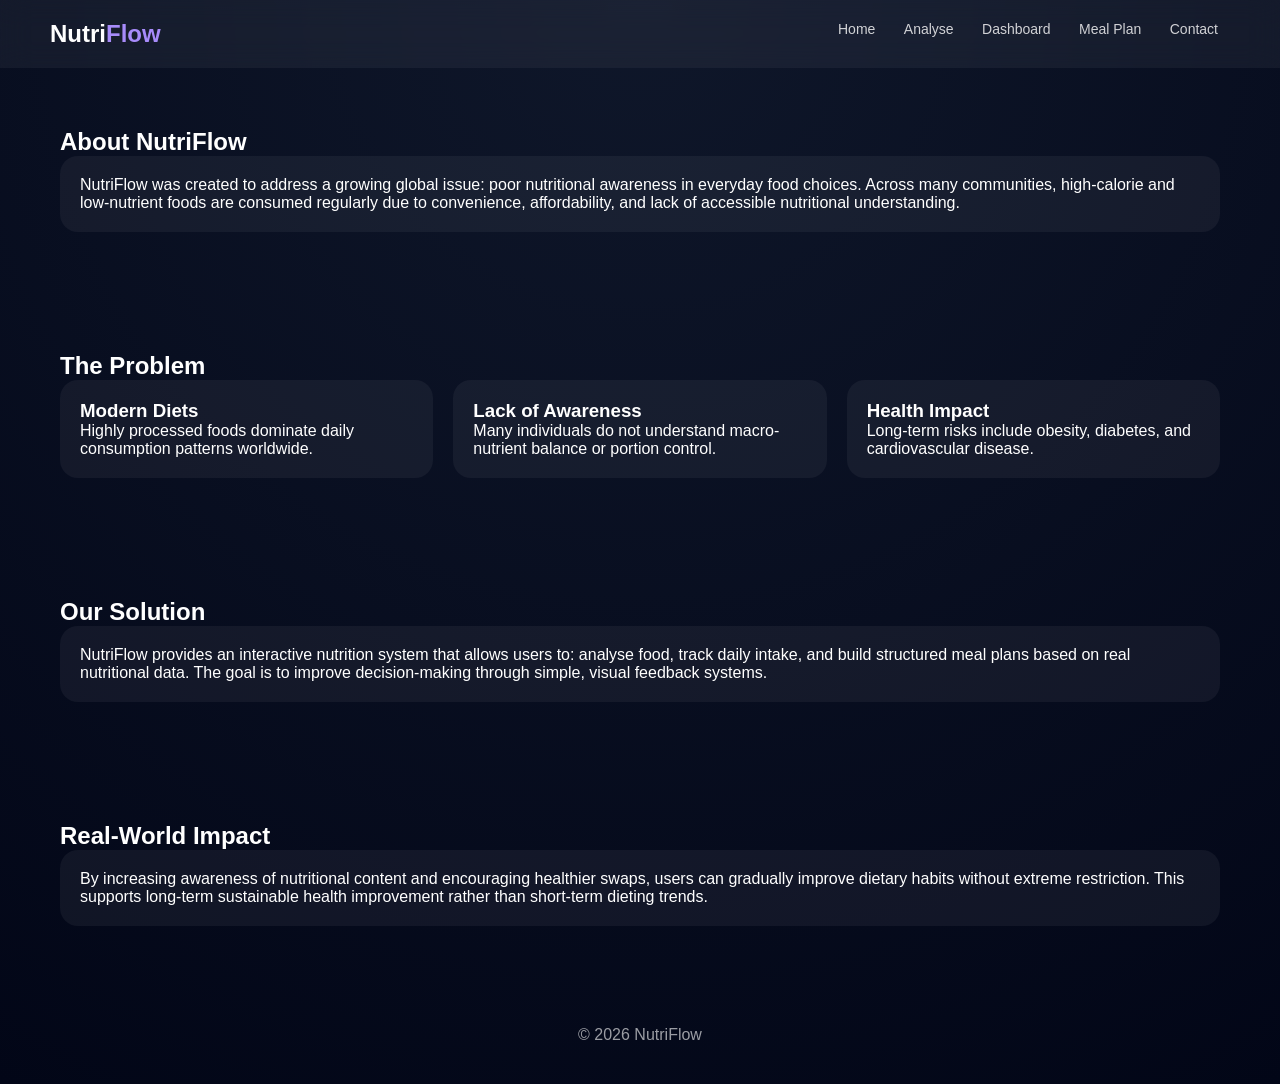
<file: about.html>
<!DOCTYPE html>
<html>
<head>
  <title>About NutriFlow</title>
  <link rel="stylesheet" href="style.css">
</head>

<body>

<div class="navbar">
  <div class="logo">Nutri<span>Flow</span></div>
  <div>
    <a href="index.html">Home</a>
    <a href="analyser.html">Analyse</a>
    <a href="dashboard.html">Dashboard</a>
    <a href="mealplanner.html">Meal Plan</a>
    <a href="contact.html">Contact</a>
  </div>
</div>

<section class="section">

  <h1>About NutriFlow</h1>

  <div class="card">
    <p>
      NutriFlow was created to address a growing global issue: poor nutritional awareness in everyday food choices.
      Across many communities, high-calorie and low-nutrient foods are consumed regularly due to convenience,
      affordability, and lack of accessible nutritional understanding.
    </p>
  </div>

</section>

<section class="section">

  <h2>The Problem</h2>

  <div class="grid">

    <div class="card">
      <h3>Modern Diets</h3>
      <p>Highly processed foods dominate daily consumption patterns worldwide.</p>
    </div>

    <div class="card">
      <h3>Lack of Awareness</h3>
      <p>Many individuals do not understand macro-nutrient balance or portion control.</p>
    </div>

    <div class="card">
      <h3>Health Impact</h3>
      <p>Long-term risks include obesity, diabetes, and cardiovascular disease.</p>
    </div>

  </div>

</section>

<section class="section">

  <h2>Our Solution</h2>

  <div class="card">
    <p>
      NutriFlow provides an interactive nutrition system that allows users to:
      analyse food, track daily intake, and build structured meal plans based on real nutritional data.
      The goal is to improve decision-making through simple, visual feedback systems.
    </p>
  </div>

</section>

<section class="section">

  <h2>Real-World Impact</h2>

  <div class="card">
    <p>
      By increasing awareness of nutritional content and encouraging healthier swaps,
      users can gradually improve dietary habits without extreme restriction.
      This supports long-term sustainable health improvement rather than short-term dieting trends.
    </p>
  </div>

</section>

<footer>
  © 2026 NutriFlow
</footer>

</body>
</html>
</file>
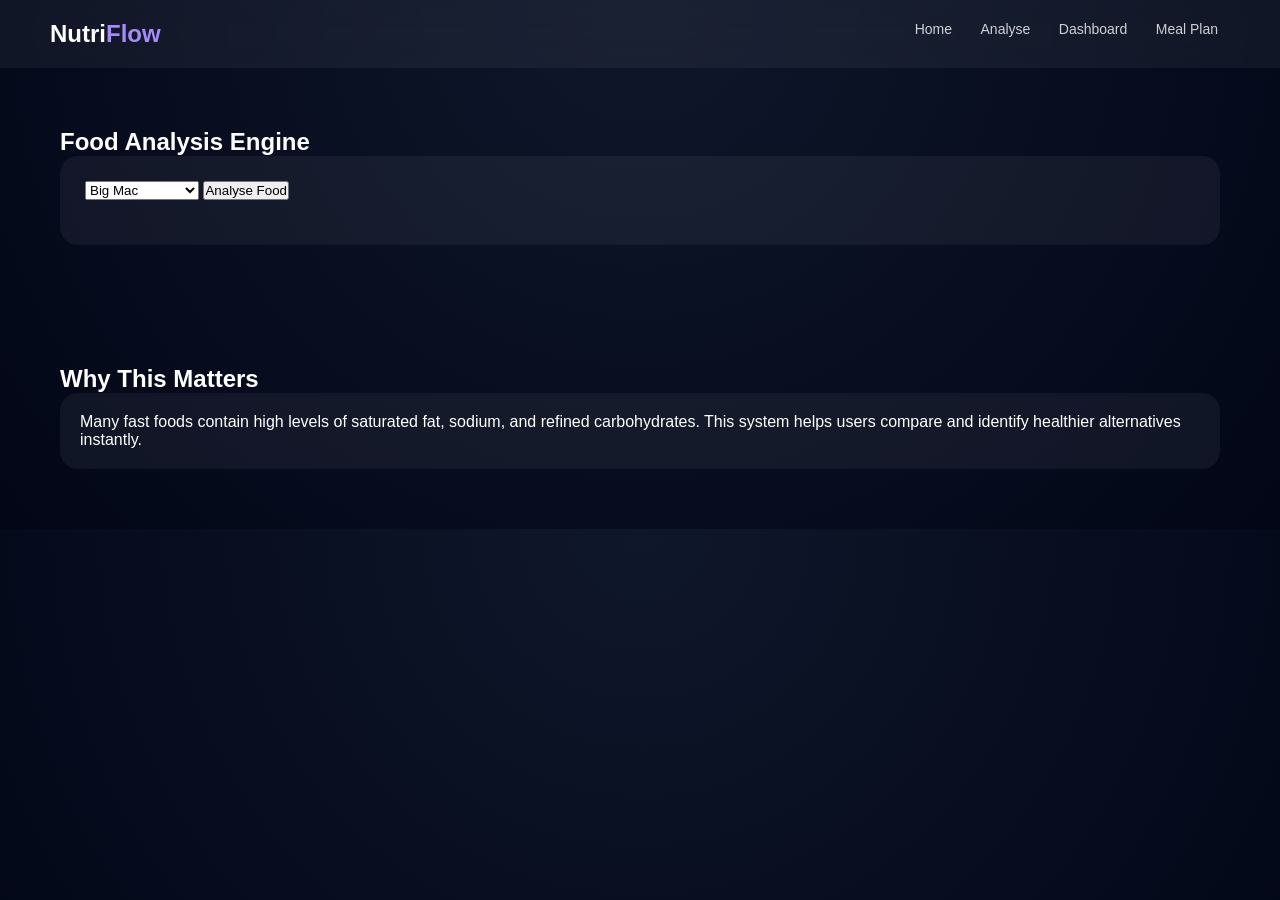
<file: analyser.html>
<!DOCTYPE html>
<html>
<head>
  <title>Food Analysis</title>
  <link rel="stylesheet" href="style.css">
</head>

<body>

<div class="navbar">
  <div class="logo">Nutri<span>Flow</span></div>
  <div>
    <a href="index.html">Home</a>
    <a href="analyser.html">Analyse</a>
    <a href="dashboard.html">Dashboard</a>
    <a href="mealplanner.html">Meal Plan</a>
  </div>
</div>

<section class="section">

  <h1>Food Analysis Engine</h1>

  <div class="box">

    <select id="foodSelect">
      <option>Big Mac</option>
      <option>Fries</option>
      <option>Chicken Burger</option>
      <option>Pizza</option>
      <option>Salad</option>
      <option>Protein Shake</option>
    </select>

    <button onclick="runAnalyse()">Analyse Food</button>

    <div id="result" style="margin-top:20px;"></div>

  </div>

</section>

<section class="section">
  <h2>Why This Matters</h2>

  <div class="card">
    <p>
      Many fast foods contain high levels of saturated fat, sodium, and refined carbohydrates.
      This system helps users compare and identify healthier alternatives instantly.
    </p>
  </div>
</section>

<script src="script.js"></script>

<script>
function runAnalyse() {
  let food = document.getElementById("foodSelect").value;
  let d = foods[food];

  let score = Math.max(1, 10 - Math.floor(d.cal / 100));

  let swap = d.cal > 400 ? "Try grilled or baked alternatives" : "Already a balanced choice";

  document.getElementById("result").innerHTML = `
    <div class="card">
      <h2>${food}</h2>
      <p>Calories: ${d.cal}</p>
      <p>Protein: ${d.pro}g</p>
      <p>Carbs: ${d.carb}g</p>
      <p>Fat: ${d.fat}g</p>

      <h3>Health Score: ${score}/10</h3>
      <p><b>Suggested Swap:</b> ${swap}</p>
    </div>
  `;
}
</script>

</body>
</html>
</file>
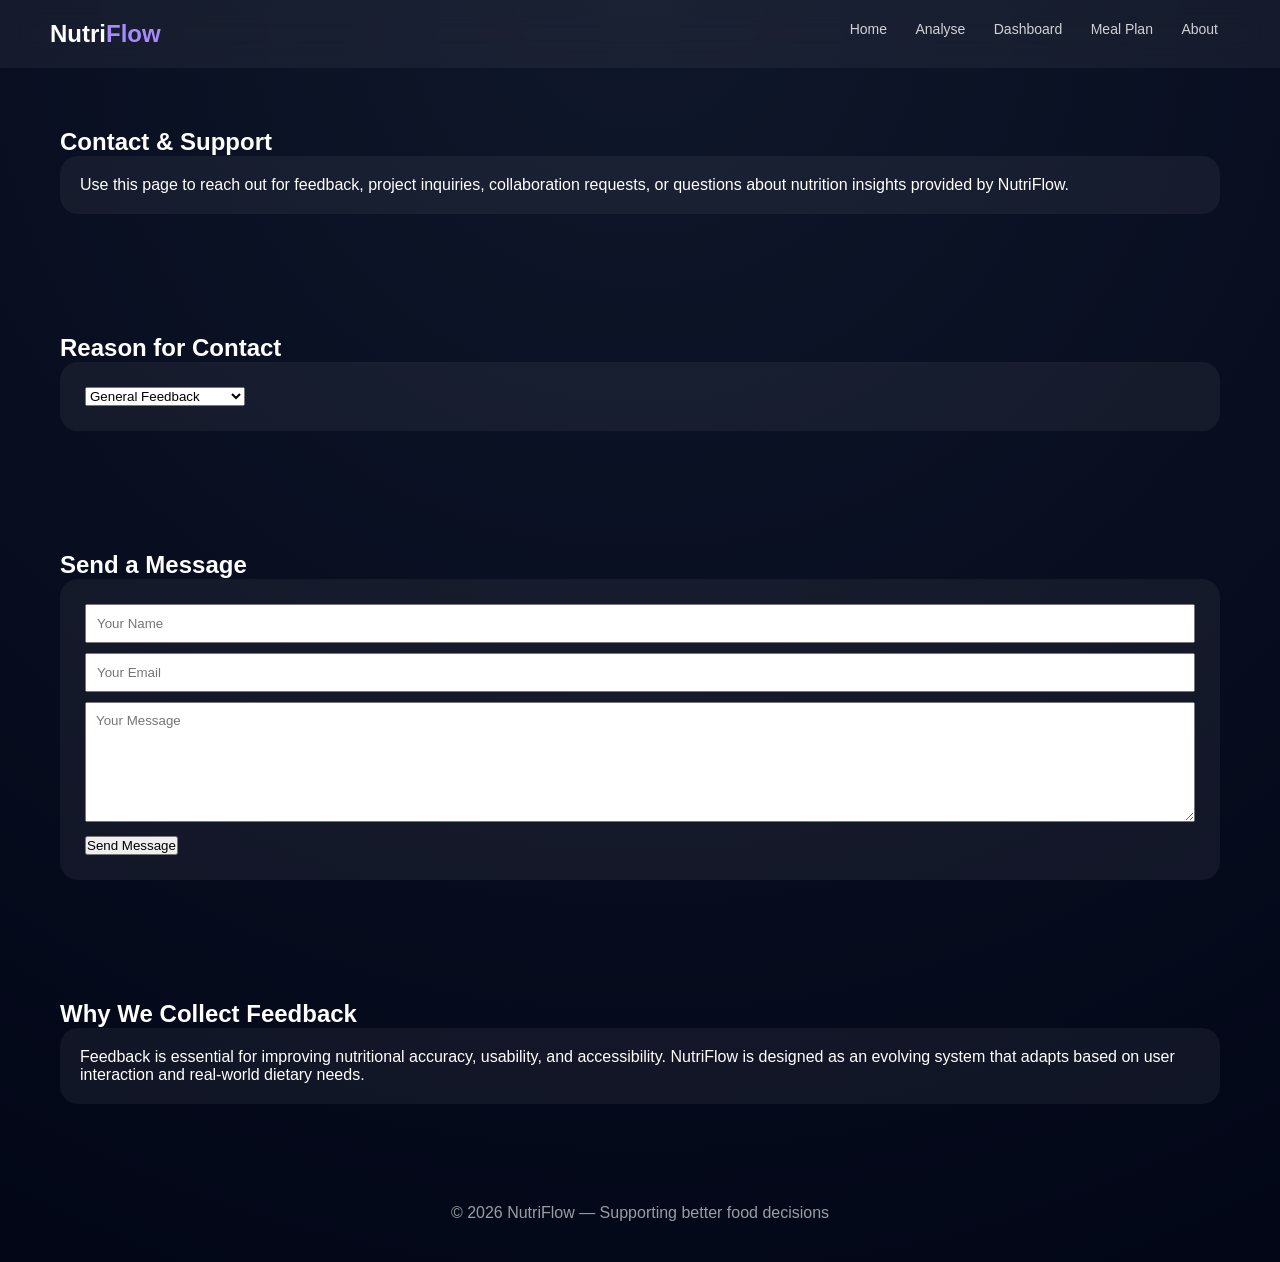
<file: contact.html>
<!DOCTYPE html>
<html>
<head>
  <title>Contact NutriFlow</title>
  <link rel="stylesheet" href="style.css">
</head>

<body>

<div class="navbar">
  <div class="logo">Nutri<span>Flow</span></div>
  <div>
    <a href="index.html">Home</a>
    <a href="analyser.html">Analyse</a>
    <a href="dashboard.html">Dashboard</a>
    <a href="mealplanner.html">Meal Plan</a>
    <a href="about.html">About</a>
  </div>
</div>

<section class="section">

  <h1>Contact & Support</h1>

  <div class="card">
    <p>
      Use this page to reach out for feedback, project inquiries, collaboration requests,
      or questions about nutrition insights provided by NutriFlow.
    </p>
  </div>

</section>

<section class="section">

  <h2>Reason for Contact</h2>

  <div class="box">

    <select>
      <option>General Feedback</option>
      <option>Nutrition Question</option>
      <option>School / Project Inquiry</option>
      <option>Feature Suggestion</option>
      <option>Bug Report</option>
    </select>

  </div>

</section>

<section class="section">

  <h2>Send a Message</h2>

  <div class="box">

    <input placeholder="Your Name" style="padding:10px; width:100%; margin-bottom:10px;">
    <input placeholder="Your Email" style="padding:10px; width:100%; margin-bottom:10px;">
    <textarea placeholder="Your Message" style="padding:10px; width:100%; height:120px;"></textarea>

    <button style="margin-top:10px;">Send Message</button>

  </div>

</section>

<section class="section">

  <h2>Why We Collect Feedback</h2>

  <div class="card">
    <p>
      Feedback is essential for improving nutritional accuracy, usability,
      and accessibility. NutriFlow is designed as an evolving system that adapts
      based on user interaction and real-world dietary needs.
    </p>
  </div>

</section>

<footer>
  © 2026 NutriFlow — Supporting better food decisions
</footer>

</body>
</html>
</file>
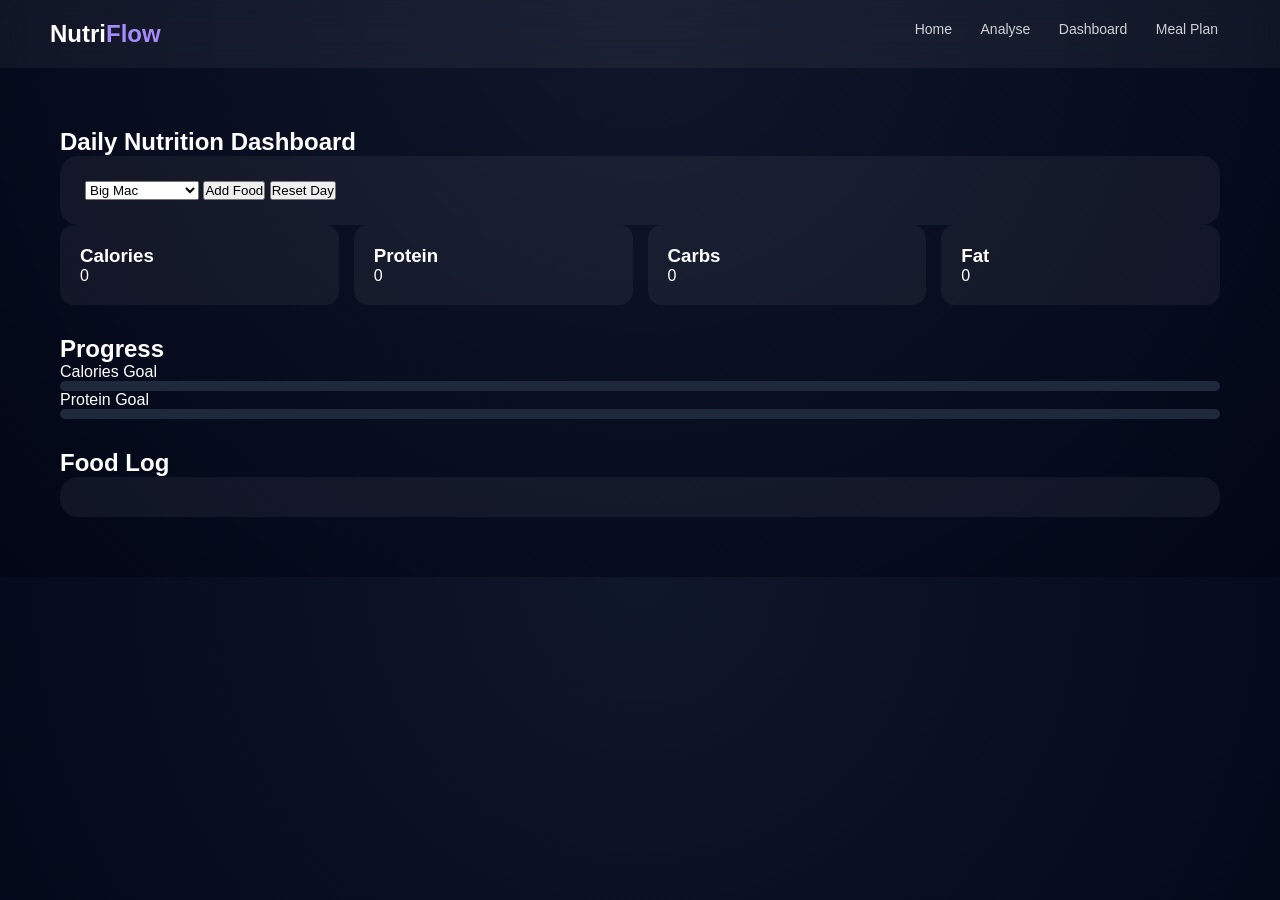
<file: dashboard.html>
<!DOCTYPE html>
<html>
<head>
  <title>Dashboard</title>
  <link rel="stylesheet" href="style.css">
</head>

<body>

<div class="navbar">
  <div class="logo">Nutri<span>Flow</span></div>
  <div>
    <a href="index.html">Home</a>
    <a href="analyser.html">Analyse</a>
    <a href="dashboard.html">Dashboard</a>
    <a href="mealplanner.html">Meal Plan</a>
  </div>
</div>

<section class="section">

  <h1>Daily Nutrition Dashboard</h1>

  <div class="box">

    <select id="foodInput">
      <option>Big Mac</option>
      <option>Fries</option>
      <option>Chicken Burger</option>
      <option>Pizza</option>
      <option>Salad</option>
      <option>Protein Shake</option>
    </select>

    <button onclick="addFood()">Add Food</button>
    <button onclick="resetDay()">Reset Day</button>

  </div>

  <div class="stats">

    <div class="stat">
      <h3>Calories</h3>
      <p id="cal">0</p>
    </div>

    <div class="stat">
      <h3>Protein</h3>
      <p id="pro">0</p>
    </div>

    <div class="stat">
      <h3>Carbs</h3>
      <p id="carb">0</p>
    </div>

    <div class="stat">
      <h3>Fat</h3>
      <p id="fat">0</p>
    </div>

  </div>

  <h2 style="margin-top:30px;">Progress</h2>

  <p>Calories Goal</p>
  <div class="bar"><div id="calBar"></div></div>

  <p>Protein Goal</p>
  <div class="bar"><div id="proBar"></div></div>

  <h2 style="margin-top:30px;">Food Log</h2>
  <div id="log" class="card"></div>

</section>

<script src="script.js"></script>

<script>
let logList = [];

function addFood() {
  let food = document.getElementById("foodInput").value;
  let d = foods[food];

  total.cal += d.cal;
  total.pro += d.pro;
  total.carb += d.carb;
  total.fat += d.fat;

  document.getElementById("cal").innerText = total.cal;
  document.getElementById("pro").innerText = total.pro;
  document.getElementById("carb").innerText = total.carb;
  document.getElementById("fat").innerText = total.fat;

  document.getElementById("calBar").style.width = (total.cal/2000)*100 + "%";
  document.getElementById("proBar").style.width = (total.pro/120)*100 + "%";

  logList.push(food);
  document.getElementById("log").innerHTML =
    logList.map(f => `<p>• ${f}</p>`).join("");
}

function resetDay() {
  total = {cal:0, pro:0, carb:0, fat:0};
  logList = [];

  document.getElementById("cal").innerText = 0;
  document.getElementById("pro").innerText = 0;
  document.getElementById("carb").innerText = 0;
  document.getElementById("fat").innerText = 0;

  document.getElementById("calBar").style.width = "0%";
  document.getElementById("proBar").style.width = "0%";

  document.getElementById("log").innerHTML = "";
}
</script>

</body>
</html>
</file>
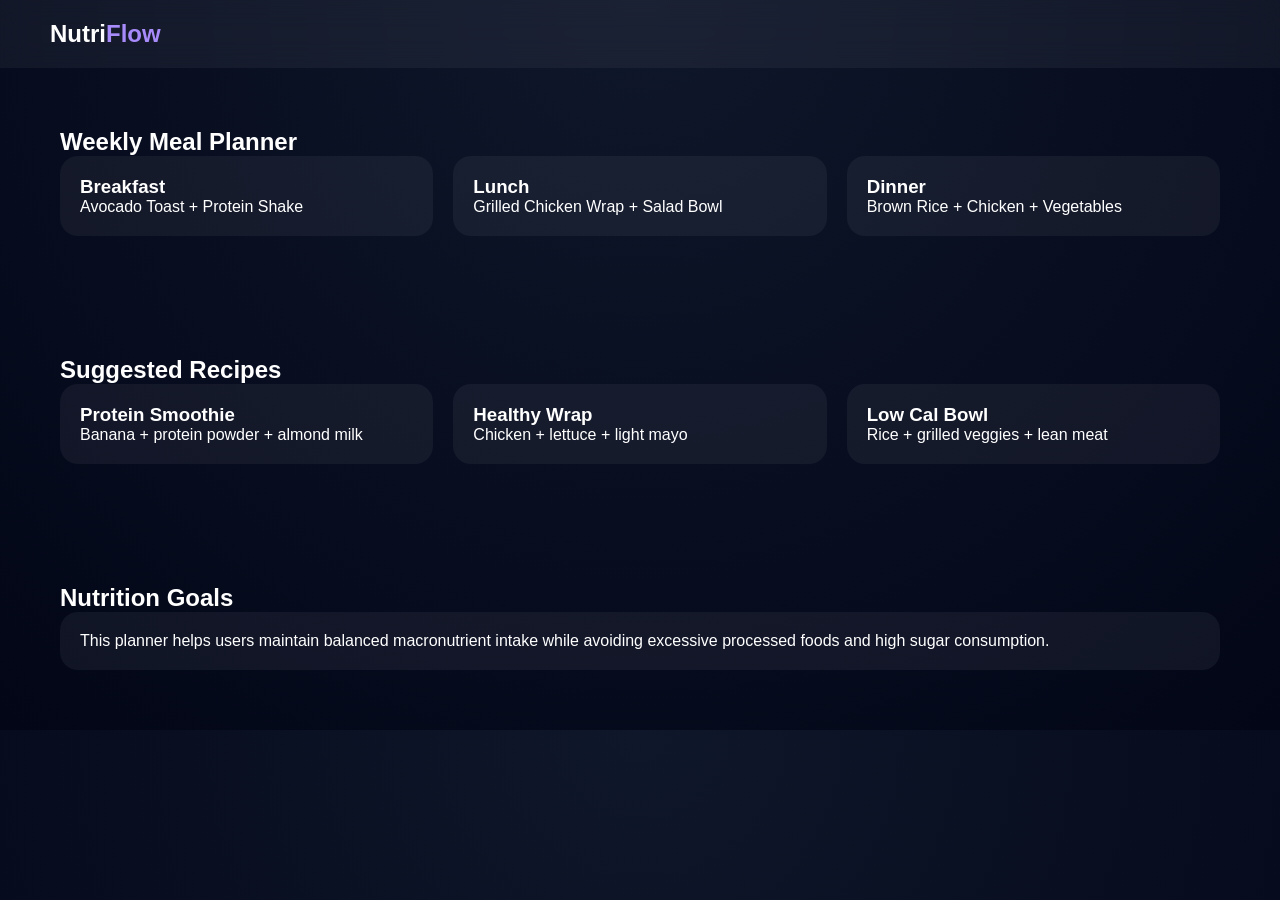
<file: mealplanner.html>
<!DOCTYPE html>
<html>
<head>
  <title>Meal Planner</title>
  <link rel="stylesheet" href="style.css">
</head>

<body>

<div class="navbar">
  <div class="logo">Nutri<span>Flow</span></div>
</div>

<section class="section">

  <h1>Weekly Meal Planner</h1>

  <div class="grid">

    <div class="card">
      <h3>Breakfast</h3>
      <p>Avocado Toast + Protein Shake</p>
    </div>

    <div class="card">
      <h3>Lunch</h3>
      <p>Grilled Chicken Wrap + Salad Bowl</p>
    </div>

    <div class="card">
      <h3>Dinner</h3>
      <p>Brown Rice + Chicken + Vegetables</p>
    </div>

  </div>

</section>

<section class="section">

  <h2>Suggested Recipes</h2>

  <div class="grid">

    <div class="card">
      <h3>Protein Smoothie</h3>
      <p>Banana + protein powder + almond milk</p>
    </div>

    <div class="card">
      <h3>Healthy Wrap</h3>
      <p>Chicken + lettuce + light mayo</p>
    </div>

    <div class="card">
      <h3>Low Cal Bowl</h3>
      <p>Rice + grilled veggies + lean meat</p>
    </div>

  </div>

</section>

<section class="section">

  <h2>Nutrition Goals</h2>

  <div class="card">
    <p>
      This planner helps users maintain balanced macronutrient intake
      while avoiding excessive processed foods and high sugar consumption.
    </p>
  </div>

</section>

</body>
</html>
</file>
<file: style.css>
* {
  margin: 0;
  padding: 0;
  box-sizing: border-box;
  font-family: 'Poppins', sans-serif;
}

body {
  background: radial-gradient(circle at top, #0f172a, #020617);
  color: white;
  overflow-x: hidden;
}

/* NAV */
.navbar {
  display: flex;
  justify-content: space-between;
  padding: 20px 50px;
  position: sticky;
  top: 0;
  background: rgba(255,255,255,0.05);
  backdrop-filter: blur(15px);
  z-index: 1000;
}

.navbar a {
  color: white;
  margin: 0 12px;
  text-decoration: none;
  font-size: 14px;
  opacity: 0.8;
}

.navbar a:hover {
  opacity: 1;
}

/* LOGO */
.logo {
  font-weight: 800;
  font-size: 24px;
}
.logo span { color: #a78bfa; }

/* HERO */
.hero {
  display: grid;
  grid-template-columns: 1.3fr 1fr;
  padding: 80px 60px;
  align-items: center;
  gap: 40px;
}

.hero h1 {
  font-size: 52px;
  line-height: 1.1;
}

.hero h1 span {
  color: #a78bfa;
}

.hero p {
  margin-top: 15px;
  opacity: 0.8;
  max-width: 500px;
}

.hero img {
  width: 100%;
  border-radius: 20px;
  box-shadow: 0 0 40px rgba(167,139,250,0.3);
}

/* BUTTONS */
.btn-row {
  margin-top: 20px;
}

.btn {
  padding: 12px 18px;
  border-radius: 12px;
  margin-right: 10px;
  display: inline-block;
  text-decoration: none;
}

.primary {
  background: #a78bfa;
  color: white;
}

.secondary {
  border: 1px solid white;
}

/* SECTION */
.section {
  padding: 60px;
}

/* CARDS GRID */
.grid {
  display: grid;
  grid-template-columns: repeat(3,1fr);
  gap: 20px;
}

/* CARD */
.card {
  background: rgba(255,255,255,0.05);
  padding: 20px;
  border-radius: 18px;
  transition: 0.3s;
}

.card:hover {
  transform: translateY(-5px);
  background: rgba(255,255,255,0.08);
}

.card img {
  width: 100%;
  border-radius: 12px;
  margin-bottom: 10px;
}

/* ANALYSER BOX */
.box {
  background: rgba(255,255,255,0.05);
  padding: 25px;
  border-radius: 18px;
}

/* DASHBOARD */
.stats {
  display: grid;
  grid-template-columns: repeat(4,1fr);
  gap: 15px;
}

.stat {
  background: rgba(255,255,255,0.05);
  padding: 20px;
  border-radius: 14px;
}

/* PROGRESS */
.bar {
  height: 10px;
  background: #1e293b;
  border-radius: 20px;
  overflow: hidden;
}

.bar div {
  height: 100%;
  background: #a78bfa;
  width: 0%;
}

/* FOOTER */
footer {
  text-align: center;
  padding: 40px;
  opacity: 0.6;
}
</file>
